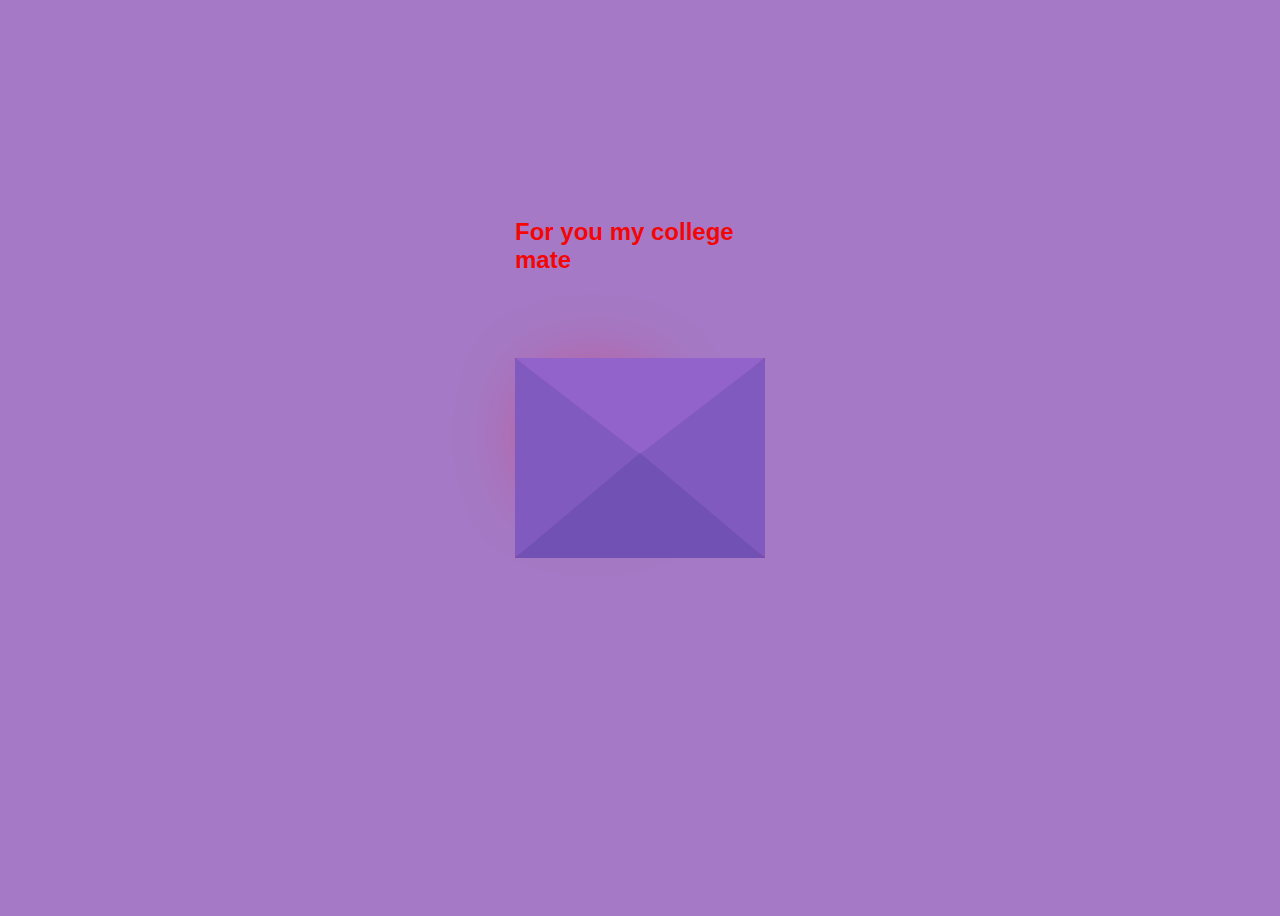
<file: index.html>
<!DOCTYPE html>
<html lang="en">
  <head>
    <meta charset="UTF-8" />
    <meta name="viewport" content="width=device-width, initial-scale=1.0" />
    <title>Happy birthday</title>
    <link rel="stylesheet" href="Style3.css" />
 
  </head>
  <body>
    <div class="envelope">
      <div class="back"></div>
      <div class="letter"> <a href="index2.html">Click</a>
        <div class="heart"></div>
        <div class="text">
          <p>
            I want to wish  <br />
            for your birthday <br />
            Happy birthday Yati❤️  <br />
            
          </p>
        </div>
      </div>
      <div class="front"></div>
      <div class="top"></div>
      <div class="shadow"></div>
      <div class="text1">
        <h2>For you my college mate</h2>
      </div>
    </div>
  </body>
</html>
</file>
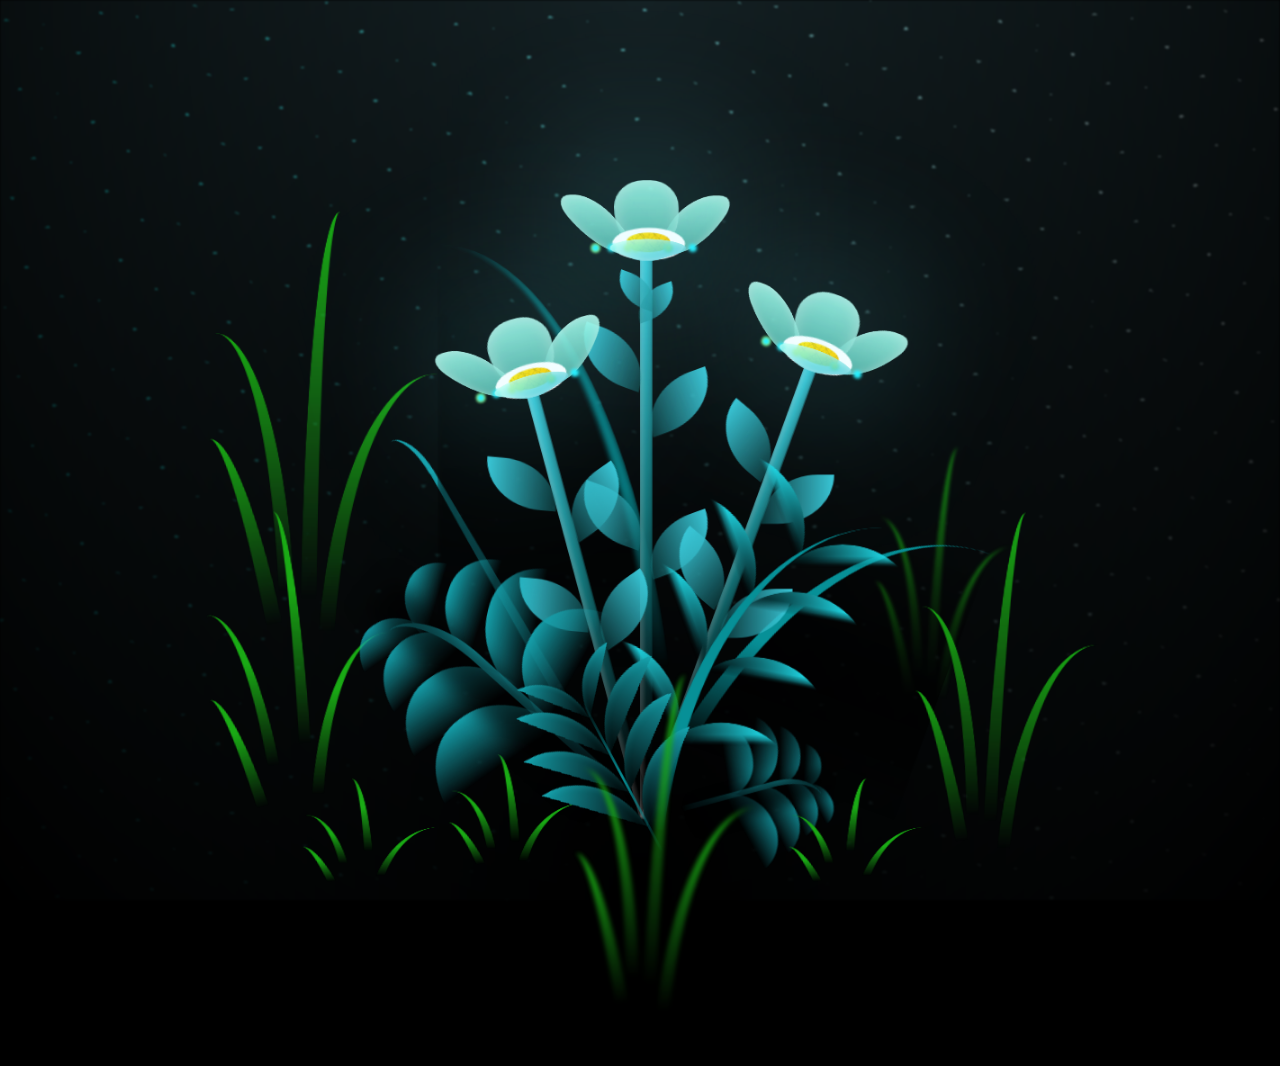
<file: index2.html>
<!DOCTYPE html>
<html lang="en">
<head>
    <meta charset="UTF-8">
    <meta name="viewport" content="width=device-width, initial-scale=1.0">
    <title>Happy birthday</title>
    <link rel="stylesheet" href="style4.css">
    
  
</head>
<body>


    
   
<body class="not-loaded">
    <div class="night"></div>
    <div class="flowers">
      <div class="flower flower--1">
        <div class="flower__leafs flower__leafs--1">
          <div class="flower__leaf flower__leaf--1"></div>
          <div class="flower__leaf flower__leaf--2"></div>
          <div class="flower__leaf flower__leaf--3"></div>
          <div class="flower__leaf flower__leaf--4"></div>
          <div class="flower__white-circle"></div>
  
          <div class="flower__light flower__light--1"></div>
          <div class="flower__light flower__light--2"></div>
          <div class="flower__light flower__light--3"></div>
          <div class="flower__light flower__light--4"></div>
          <div class="flower__light flower__light--5"></div>
          <div class="flower__light flower__light--6"></div>
          <div class="flower__light flower__light--7"></div>
          <div class="flower__light flower__light--8"></div>
  
        </div>
        <div class="flower__line">
          <div class="flower__line__leaf flower__line__leaf--1"></div>
          <div class="flower__line__leaf flower__line__leaf--2"></div>
          <div class="flower__line__leaf flower__line__leaf--3"></div>
          <div class="flower__line__leaf flower__line__leaf--4"></div>
          <div class="flower__line__leaf flower__line__leaf--5"></div>
          <div class="flower__line__leaf flower__line__leaf--6"></div>
        </div>
      </div>
  
      <div class="flower flower--2">
        <div class="flower__leafs flower__leafs--2">
          <div class="flower__leaf flower__leaf--1"></div>
          <div class="flower__leaf flower__leaf--2"></div>
          <div class="flower__leaf flower__leaf--3"></div>
          <div class="flower__leaf flower__leaf--4"></div>
          <div class="flower__white-circle"></div>
  
          <div class="flower__light flower__light--1"></div>
          <div class="flower__light flower__light--2"></div>
          <div class="flower__light flower__light--3"></div>
          <div class="flower__light flower__light--4"></div>
          <div class="flower__light flower__light--5"></div>
          <div class="flower__light flower__light--6"></div>
          <div class="flower__light flower__light--7"></div>
          <div class="flower__light flower__light--8"></div>
  
        </div>
        <div class="flower__line">
          <div class="flower__line__leaf flower__line__leaf--1"></div>
          <div class="flower__line__leaf flower__line__leaf--2"></div>
          <div class="flower__line__leaf flower__line__leaf--3"></div>
          <div class="flower__line__leaf flower__line__leaf--4"></div>
        </div>
      </div>
  
      <div class="flower flower--3">
        <div class="flower__leafs flower__leafs--3">
          <div class="flower__leaf flower__leaf--1"></div>
          <div class="flower__leaf flower__leaf--2"></div>
          <div class="flower__leaf flower__leaf--3"></div>
          <div class="flower__leaf flower__leaf--4"></div>
          <div class="flower__white-circle"></div>
  
          <div class="flower__light flower__light--1"></div>
          <div class="flower__light flower__light--2"></div>
          <div class="flower__light flower__light--3"></div>
          <div class="flower__light flower__light--4"></div>
          <div class="flower__light flower__light--5"></div>
          <div class="flower__light flower__light--6"></div>
          <div class="flower__light flower__light--7"></div>
          <div class="flower__light flower__light--8"></div>
  
        </div>
        <div class="flower__line">
          <div class="flower__line__leaf flower__line__leaf--1"></div>
          <div class="flower__line__leaf flower__line__leaf--2"></div>
          <div class="flower__line__leaf flower__line__leaf--3"></div>
          <div class="flower__line__leaf flower__line__leaf--4"></div>
        </div>
      </div>
  
      <div class="grow-ans" style="--d:1.2s">
        <div class="flower__g-long">
          <div class="flower__g-long__top"></div>
          <div class="flower__g-long__bottom"></div>
        </div>
      </div>
  
      <div class="growing-grass">
        <div class="flower__grass flower__grass--1">
          <div class="flower__grass--top"></div>
          <div class="flower__grass--bottom"></div>
          <div class="flower__grass__leaf flower__grass__leaf--1"></div>
          <div class="flower__grass__leaf flower__grass__leaf--2"></div>
          <div class="flower__grass__leaf flower__grass__leaf--3"></div>
          <div class="flower__grass__leaf flower__grass__leaf--4"></div>
          <div class="flower__grass__leaf flower__grass__leaf--5"></div>
          <div class="flower__grass__leaf flower__grass__leaf--6"></div>
          <div class="flower__grass__leaf flower__grass__leaf--7"></div>
          <div class="flower__grass__leaf flower__grass__leaf--8"></div>
          <div class="flower__grass__overlay"></div>
        </div>
      </div>
  
      <div class="growing-grass">
        <div class="flower__grass flower__grass--2">
          <div class="flower__grass--top"></div>
          <div class="flower__grass--bottom"></div>
          <div class="flower__grass__leaf flower__grass__leaf--1"></div>
          <div class="flower__grass__leaf flower__grass__leaf--2"></div>
          <div class="flower__grass__leaf flower__grass__leaf--3"></div>
          <div class="flower__grass__leaf flower__grass__leaf--4"></div>
          <div class="flower__grass__leaf flower__grass__leaf--5"></div>
          <div class="flower__grass__leaf flower__grass__leaf--6"></div>
          <div class="flower__grass__leaf flower__grass__leaf--7"></div>
          <div class="flower__grass__leaf flower__grass__leaf--8"></div>
          <div class="flower__grass__overlay"></div>
        </div>
      </div>
  
      <div class="grow-ans" style="--d:2.4s">
        <div class="flower__g-right flower__g-right--1">
          <div class="leaf"></div>
        </div>
      </div>
  
      <div class="grow-ans" style="--d:2.8s">
        <div class="flower__g-right flower__g-right--2">
          <div class="leaf"></div>
        </div>
      </div>
  
      <div class="grow-ans" style="--d:2.8s">
        <div class="flower__g-front">
          <div class="flower__g-front__leaf-wrapper flower__g-front__leaf-wrapper--1">
            <div class="flower__g-front__leaf"></div>
          </div>
          <div class="flower__g-front__leaf-wrapper flower__g-front__leaf-wrapper--2">
            <div class="flower__g-front__leaf"></div>
          </div>
          <div class="flower__g-front__leaf-wrapper flower__g-front__leaf-wrapper--3">
            <div class="flower__g-front__leaf"></div>
          </div>
          <div class="flower__g-front__leaf-wrapper flower__g-front__leaf-wrapper--4">
            <div class="flower__g-front__leaf"></div>
          </div>
          <div class="flower__g-front__leaf-wrapper flower__g-front__leaf-wrapper--5">
            <div class="flower__g-front__leaf"></div>
          </div>
          <div class="flower__g-front__leaf-wrapper flower__g-front__leaf-wrapper--6">
            <div class="flower__g-front__leaf"></div>
          </div>
          <div class="flower__g-front__leaf-wrapper flower__g-front__leaf-wrapper--7">
            <div class="flower__g-front__leaf"></div>
          </div>
          <div class="flower__g-front__leaf-wrapper flower__g-front__leaf-wrapper--8">
            <div class="flower__g-front__leaf"></div>
          </div>
          <div class="flower__g-front__line"></div>
        </div>
      </div>
  
      <div class="grow-ans" style="--d:3.2s">
        <div class="flower__g-fr">
          <div class="leaf"></div>
          <div class="flower__g-fr__leaf flower__g-fr__leaf--1"></div>
          <div class="flower__g-fr__leaf flower__g-fr__leaf--2"></div>
          <div class="flower__g-fr__leaf flower__g-fr__leaf--3"></div>
          <div class="flower__g-fr__leaf flower__g-fr__leaf--4"></div>
          <div class="flower__g-fr__leaf flower__g-fr__leaf--5"></div>
          <div class="flower__g-fr__leaf flower__g-fr__leaf--6"></div>
          <div class="flower__g-fr__leaf flower__g-fr__leaf--7"></div>
          <div class="flower__g-fr__leaf flower__g-fr__leaf--8"></div>
        </div>
      </div>
  
      <div class="long-g long-g--0">
        <div class="grow-ans" style="--d:3s">
          <div class="leaf leaf--0"></div>
        </div>
        <div class="grow-ans" style="--d:2.2s">
          <div class="leaf leaf--1"></div>
        </div>
        <div class="grow-ans" style="--d:3.4s">
          <div class="leaf leaf--2"></div>
        </div>
        <div class="grow-ans" style="--d:3.6s">
          <div class="leaf leaf--3"></div>
        </div>
      </div>
  
      <div class="long-g long-g--1">
        <div class="grow-ans" style="--d:3.6s">
          <div class="leaf leaf--0"></div>
        </div>
        <div class="grow-ans" style="--d:3.8s">
          <div class="leaf leaf--1"></div>
        </div>
        <div class="grow-ans" style="--d:4s">
          <div class="leaf leaf--2"></div>
        </div>
        <div class="grow-ans" style="--d:4.2s">
          <div class="leaf leaf--3"></div>
        </div>
      </div>
  
      <div class="long-g long-g--2">
        <div class="grow-ans" style="--d:4s">
          <div class="leaf leaf--0"></div>
        </div>
        <div class="grow-ans" style="--d:4.2s">
          <div class="leaf leaf--1"></div>
        </div>
        <div class="grow-ans" style="--d:4.4s">
          <div class="leaf leaf--2"></div>
        </div>
        <div class="grow-ans" style="--d:4.6s">
          <div class="leaf leaf--3"></div>
        </div>
      </div>
  
      <div class="long-g long-g--3">
        <div class="grow-ans" style="--d:4s">
          <div class="leaf leaf--0"></div>
        </div>
        <div class="grow-ans" style="--d:4.2s">
          <div class="leaf leaf--1"></div>
        </div>
        <div class="grow-ans" style="--d:3s">
          <div class="leaf leaf--2"></div>
        </div>
        <div class="grow-ans" style="--d:3.6s">
          <div class="leaf leaf--3"></div>
        </div>
      </div>
  
      <div class="long-g long-g--4">
        <div class="grow-ans" style="--d:4s">
          <div class="leaf leaf--0"></div>
        </div>
        <div class="grow-ans" style="--d:4.2s">
          <div class="leaf leaf--1"></div>
        </div>
        <div class="grow-ans" style="--d:3s">
          <div class="leaf leaf--2"></div>
        </div>
        <div class="grow-ans" style="--d:3.6s">
          <div class="leaf leaf--3"></div>
        </div>
      </div>
  
      <div class="long-g long-g--5">
        <div class="grow-ans" style="--d:4s">
          <div class="leaf leaf--0"></div>
        </div>
        <div class="grow-ans" style="--d:4.2s">
          <div class="leaf leaf--1"></div>
        </div>
        <div class="grow-ans" style="--d:3s">
          <div class="leaf leaf--2"></div>
        </div>
        <div class="grow-ans" style="--d:3.6s">
          <div class="leaf leaf--3"></div>
        </div>
      </div>
  
      <div class="long-g long-g--6">
        <div class="grow-ans" style="--d:4.2s">
          <div class="leaf leaf--0"></div>
        </div>
        <div class="grow-ans" style="--d:4.4s">
          <div class="leaf leaf--1"></div>
        </div>
        <div class="grow-ans" style="--d:4.6s">
          <div class="leaf leaf--2"></div>
        </div>
        <div class="grow-ans" style="--d:4.8s">
          <div class="leaf leaf--3"></div>
        </div>
      </div>
  
      <div class="long-g long-g--7">
        <div class="grow-ans" style="--d:3s">
          <div class="leaf leaf--0"></div>
        </div>
        <div class="grow-ans" style="--d:3.2s">
          <div class="leaf leaf--1"></div>
        </div>
        <div class="grow-ans" style="--d:3.5s">
          <div class="leaf leaf--2"></div>
        </div>
        <div class="grow-ans" style="--d:3.6s">
          <div class="leaf leaf--3"></div>
        </div>
      </div>
    </div>

    <div class="button-container">
  <a href="index3.html" class="next-button">Your birthday comes in</a>
</div>


  </body>


    <!-- Javascript here -->
<script src="app.js"></script>
</body>
</html>

<!DOCTYPE HTML>
<html>
</file>
<file: Style3.css>
body {
    display: flex;
    align-items: center;
    justify-content: center;
    height: 100vh;
    background: #a579c5;
  }
  .envelope {
    position: relative;
    cursor: pointer;
  
  }
  
  .back {
    position: relative;
    width: 250px;
    height: 200px;
    background: #f10000;
  }
  .front {
    position: absolute;
    border-right: 130px solid #815ac0;
    border-top: 100px solid transparent;
    border-bottom: 100px solid transparent;
    height: 0;
    width: 0;
    top: 0;
    left: 120px;
    z-index: 3;
  }
  .front:before {
    content: "";
    position: absolute;
    border-left: 130px solid #815ac0;
    border-top: 100px solid transparent;
    border-bottom: 100px solid transparent;
    height: 0;
    width: 0;
    top: -100px;
    left: -120px;
  }
  .front:after {
    content: "";
    position: absolute;
    border-bottom: 105px solid #7251b5;
    border-left: 125px solid transparent;
    border-right: 125px solid transparent;
    height: 0;
    width: 0;
    top: -5px;
    left: -120px;
  }
  .top {
    position: absolute;
    border-top: 105px solid #9163cb;
    border-left: 125px solid transparent;
    border-right: 125px solid transparent;
    height: 0;
    width: 0;
    top: 0;
    transform-origin: top;
    transition: 0.4s;
  }
  .envelope:hover .top {
    transform: rotateX(160deg);
  }
  .letter {
    position: absolute;
    background: white;
    width: 230px;
    height: 180px;
    top: 10px;
    left: 10px;
    transition: 0.2s;
  }
  .envelope:hover .letter {
    transform: translateY(-100px);
    z-index: 2;
  }
  .text1 {
    position: absolute;
    color: rgb(244, 6, 6);
    font-family: sans-serif;
    top: -80%;
  }
  .text {
    text-align: center;
    font-size: 11px;
    font-family: Arial, Helvetica, sans-serif;
    margin-top: 20px;
    font-weight: bold;
    color: black;
    position: relative;
    top: -20px;
    left: 20px;
  }
  
  /*---heart -----*/
  .heart {
    background-color: red;
    height: 70px;
    width: 70px;
    position: relative;
    top: 22px;
    left: 30px;
    transform: rotate(-45deg);
    box-shadow: -5px 10px 90px red;
    animation: untoldcoding 0.8s linear infinite;
  }
  
  @keyframes untoldcoding {
    0% {
      transform: rotate(-45deg) scale(1.05);
    }
    70% {
      transform: rotate(-45deg) scale(1);
    }
    100% {
      transform: rotate(-45deg) scale(0.8);
    }
  }
  .heart:before {
    content: "";
    position: absolute;
    height: 70px;
    width: 70px;
    background-color: red;
    top: -40px;
    border-radius: 50px;
  }
  .heart:after {
    content: "";
    position: absolute;
    height: 70px;
    width: 70px;
    background-color: rgb(255, 0, 0);
    right: -40px;
    border-radius: 50px;
  }
  .letter a{
    float: right;
     margin-right: 35px;
     margin-top: 20px;
    }
</file>
<file: style4.css>
*,
*::after,
*::before {
  padding: 0;
  margin: 0;
  box-sizing: border-box;
}

:root {
  --dark-color: #000;
}

body {
  display: flex;
  align-items: flex-end;
  justify-content: center;
  min-height: 100vh;
  background-color: var(--dark-color);
  overflow: hidden;
  perspective: 1000px;
}

.night {
  position: fixed;
  left: 50%;
  top: 0;
  transform: translateX(-50%);
  width: 100%;
  height: 100%;
  filter: blur(0.1vmin);
  background-image: radial-gradient(ellipse at top, transparent 0%, var(--dark-color)), radial-gradient(ellipse at bottom, var(--dark-color), rgba(145, 233, 255, 0.2)), repeating-linear-gradient(220deg, black 0px, black 19px, transparent 19px, transparent 22px), repeating-linear-gradient(189deg, black 0px, black 19px, transparent 19px, transparent 22px), repeating-linear-gradient(148deg, black 0px, black 19px, transparent 19px, transparent 22px), linear-gradient(90deg, #00fffa, #f0f0f0);
}

.flowers {
  position: relative;
  transform: scale(0.9);
}

.flower {
  position: absolute;
  bottom: 10vmin;
  transform-origin: bottom center;
  z-index: 10;
  --fl-speed: 0.8s;
}
.flower--1 {
  animation: moving-flower-1 4s linear infinite;
}
.flower--1 .flower__line {
  height: 70vmin;
  animation-delay: 0.3s;
}
.flower--1 .flower__line__leaf--1 {
  animation: blooming-leaf-right var(--fl-speed) 1.6s backwards;
}
.flower--1 .flower__line__leaf--2 {
  animation: blooming-leaf-right var(--fl-speed) 1.4s backwards;
}
.flower--1 .flower__line__leaf--3 {
  animation: blooming-leaf-left var(--fl-speed) 1.2s backwards;
}
.flower--1 .flower__line__leaf--4 {
  animation: blooming-leaf-left var(--fl-speed) 1s backwards;
}
.flower--1 .flower__line__leaf--5 {
  animation: blooming-leaf-right var(--fl-speed) 1.8s backwards;
}
.flower--1 .flower__line__leaf--6 {
  animation: blooming-leaf-left var(--fl-speed) 2s backwards;
}
.flower--2 {
  left: 50%;
  transform: rotate(20deg);
  animation: moving-flower-2 4s linear infinite;
}
.flower--2 .flower__line {
  height: 60vmin;
  animation-delay: 0.6s;
}
.flower--2 .flower__line__leaf--1 {
  animation: blooming-leaf-right var(--fl-speed) 1.9s backwards;
}
.flower--2 .flower__line__leaf--2 {
  animation: blooming-leaf-right var(--fl-speed) 1.7s backwards;
}
.flower--2 .flower__line__leaf--3 {
  animation: blooming-leaf-left var(--fl-speed) 1.5s backwards;
}
.flower--2 .flower__line__leaf--4 {
  animation: blooming-leaf-left var(--fl-speed) 1.3s backwards;
}
.flower--3 {
  left: 50%;
  transform: rotate(-15deg);
  animation: moving-flower-3 4s linear infinite;
}
.flower--3 .flower__line {
  animation-delay: 0.9s;
}
.flower--3 .flower__line__leaf--1 {
  animation: blooming-leaf-right var(--fl-speed) 2.5s backwards;
}
.flower--3 .flower__line__leaf--2 {
  animation: blooming-leaf-right var(--fl-speed) 2.3s backwards;
}
.flower--3 .flower__line__leaf--3 {
  animation: blooming-leaf-left var(--fl-speed) 2.1s backwards;
}
.flower--3 .flower__line__leaf--4 {
  animation: blooming-leaf-left var(--fl-speed) 1.9s backwards;
}
.flower__leafs {
  position: relative;
  animation: blooming-flower 2s backwards;
}
.flower__leafs--1 {
  animation-delay: 1.1s;
}
.flower__leafs--2 {
  animation-delay: 1.4s;
}
.flower__leafs--3 {
  animation-delay: 1.7s;
}
.flower__leafs::after {
  content: "";
  position: absolute;
  left: 0;
  top: 0;
  transform: translate(-50%, -100%);
  width: 8vmin;
  height: 8vmin;
  background-color: #6bf0ff;
  filter: blur(10vmin);
}
.flower__leaf {
  position: absolute;
  bottom: 0;
  left: 50%;
  width: 8vmin;
  height: 11vmin;
  border-radius: 51% 49% 47% 53%/44% 45% 55% 69%;
  background-color: #a7ffee;
  background-image: linear-gradient(to top, #54b8aa, #a7ffee);
  transform-origin: bottom center;
  opacity: 0.9;
  box-shadow: inset 0 0 2vmin rgba(255, 255, 255, 0.5);
}
.flower__leaf--1 {
  transform: translate(-10%, 1%) rotateY(40deg) rotateX(-50deg);
}
.flower__leaf--2 {
  transform: translate(-50%, -4%) rotateX(40deg);
}
.flower__leaf--3 {
  transform: translate(-90%, 0%) rotateY(45deg) rotateX(50deg);
}
.flower__leaf--4 {
  width: 8vmin;
  height: 8vmin;
  transform-origin: bottom left;
  border-radius: 4vmin 10vmin 4vmin 4vmin;
  transform: translate(0%, 18%) rotateX(70deg) rotate(-43deg);
  background-image: linear-gradient(to top, #39c6d6, #a7ffee);
  z-index: 1;
  opacity: 0.8;
}
.flower__white-circle {
  position: absolute;
  left: -3.5vmin;
  top: -3vmin;
  width: 9vmin;
  height: 4vmin;
  border-radius: 50%;
  background-color: #fff;
}
.flower__white-circle::after {
  content: "";
  position: absolute;
  left: 50%;
  top: 45%;
  transform: translate(-50%, -50%);
  width: 60%;
  height: 60%;
  border-radius: inherit;
  background-image: repeating-linear-gradient(135deg, rgba(0, 0, 0, 0.03) 0px, rgba(0, 0, 0, 0.03) 1px, transparent 1px, transparent 12px), repeating-linear-gradient(45deg, rgba(0, 0, 0, 0.03) 0px, rgba(0, 0, 0, 0.03) 1px, transparent 1px, transparent 12px), repeating-linear-gradient(67.5deg, rgba(0, 0, 0, 0.03) 0px, rgba(0, 0, 0, 0.03) 1px, transparent 1px, transparent 12px), repeating-linear-gradient(135deg, rgba(0, 0, 0, 0.03) 0px, rgba(0, 0, 0, 0.03) 1px, transparent 1px, transparent 12px), repeating-linear-gradient(45deg, rgba(0, 0, 0, 0.03) 0px, rgba(0, 0, 0, 0.03) 1px, transparent 1px, transparent 12px), repeating-linear-gradient(112.5deg, rgba(0, 0, 0, 0.03) 0px, rgba(0, 0, 0, 0.03) 1px, transparent 1px, transparent 12px), repeating-linear-gradient(112.5deg, rgba(0, 0, 0, 0.03) 0px, rgba(0, 0, 0, 0.03) 1px, transparent 1px, transparent 12px), repeating-linear-gradient(45deg, rgba(0, 0, 0, 0.03) 0px, rgba(0, 0, 0, 0.03) 1px, transparent 1px, transparent 12px), repeating-linear-gradient(22.5deg, rgba(0, 0, 0, 0.03) 0px, rgba(0, 0, 0, 0.03) 1px, transparent 1px, transparent 12px), repeating-linear-gradient(45deg, rgba(0, 0, 0, 0.03) 0px, rgba(0, 0, 0, 0.03) 1px, transparent 1px, transparent 12px), repeating-linear-gradient(22.5deg, rgba(0, 0, 0, 0.03) 0px, rgba(0, 0, 0, 0.03) 1px, transparent 1px, transparent 12px), repeating-linear-gradient(135deg, rgba(0, 0, 0, 0.03) 0px, rgba(0, 0, 0, 0.03) 1px, transparent 1px, transparent 12px), repeating-linear-gradient(157.5deg, rgba(0, 0, 0, 0.03) 0px, rgba(0, 0, 0, 0.03) 1px, transparent 1px, transparent 12px), repeating-linear-gradient(67.5deg, rgba(0, 0, 0, 0.03) 0px, rgba(0, 0, 0, 0.03) 1px, transparent 1px, transparent 12px), repeating-linear-gradient(67.5deg, rgba(0, 0, 0, 0.03) 0px, rgba(0, 0, 0, 0.03) 1px, transparent 1px, transparent 12px), linear-gradient(90deg, #ffeb12, #ffce00);
}
.flower__line {
  height: 55vmin;
  width: 1.5vmin;
  background-image: linear-gradient(to left, rgba(0, 0, 0, 0.2), transparent, rgba(255, 255, 255, 0.2)), linear-gradient(to top, transparent 10%, #14757a, #39c6d6);
  box-shadow: inset 0 0 2px rgba(0, 0, 0, 0.5);
  animation: grow-flower-tree 4s backwards;
}
.flower__line__leaf {
  --w: 7vmin;
  --h: calc(var(--w) + 2vmin);
  position: absolute;
  top: 20%;
  left: 90%;
  width: var(--w);
  height: var(--h);
  border-top-right-radius: var(--h);
  border-bottom-left-radius: var(--h);
  background-image: linear-gradient(to top, rgba(20, 117, 122, 0.4), #39c6d6);
}
.flower__line__leaf--1 {
  transform: rotate(70deg) rotateY(30deg);
}
.flower__line__leaf--2 {
  top: 45%;
  transform: rotate(70deg) rotateY(30deg);
}
.flower__line__leaf--3, .flower__line__leaf--4, .flower__line__leaf--6 {
  border-top-right-radius: 0;
  border-bottom-left-radius: 0;
  border-top-left-radius: var(--h);
  border-bottom-right-radius: var(--h);
  left: -460%;
  top: 12%;
  transform: rotate(-70deg) rotateY(30deg);
}
.flower__line__leaf--4 {
  top: 40%;
}
.flower__line__leaf--5 {
  top: 0;
  transform-origin: left;
  transform: rotate(70deg) rotateY(30deg) scale(0.6);
}
.flower__line__leaf--6 {
  top: -2%;
  left: -450%;
  transform-origin: right;
  transform: rotate(-70deg) rotateY(30deg) scale(0.6);
}
.flower__light {
  position: absolute;
  bottom: 0vmin;
  width: 1vmin;
  height: 1vmin;
  background-color: #fffb00;
  border-radius: 50%;
  filter: blur(0.2vmin);
  animation: light-ans 4s linear infinite backwards;
}
.flower__light:nth-child(odd) {
  background-color: #23f0ff;
}
.flower__light--1 {
  left: -2vmin;
  animation-delay: 1s;
}
.flower__light--2 {
  left: 3vmin;
  animation-delay: 0.5s;
}
.flower__light--3 {
  left: -6vmin;
  animation-delay: 0.3s;
}
.flower__light--4 {
  left: 6vmin;
  animation-delay: 0.9s;
}
.flower__light--5 {
  left: -1vmin;
  animation-delay: 1.5s;
}
.flower__light--6 {
  left: -4vmin;
  animation-delay: 3s;
}
.flower__light--7 {
  left: 3vmin;
  animation-delay: 2s;
}
.flower__light--8 {
  left: -6vmin;
  animation-delay: 3.5s;
}
.flower__grass {
  --c: #159faa;
  --line-w: 1.5vmin;
  position: absolute;
  bottom: 12vmin;
  left: -7vmin;
  display: flex;
  flex-direction: column;
  align-items: flex-end;
  z-index: 20;
  transform-origin: bottom center;
  transform: rotate(-48deg) rotateY(40deg);
}
.flower__grass--1 {
  animation: moving-grass 2s linear infinite;
}
.flower__grass--2 {
  left: 2vmin;
  bottom: 10vmin;
  transform: scale(0.5) rotate(75deg) rotateX(10deg) rotateY(-200deg);
  opacity: 0.8;
  z-index: 0;
  animation: moving-grass--2 1.5s linear infinite;
}
.flower__grass--top {
  width: 7vmin;
  height: 10vmin;
  border-top-right-radius: 100%;
  border-right: var(--line-w) solid var(--c);
  transform-origin: bottom center;
  transform: rotate(-2deg);
}
.flower__grass--bottom {
  margin-top: -2px;
  width: var(--line-w);
  height: 25vmin;
  background-image: linear-gradient(to top, transparent, var(--c));
}
.flower__grass__leaf {
  --size: 10vmin;
  position: absolute;
  width: calc(var(--size) * 2.1);
  height: var(--size);
  border-top-left-radius: var(--size);
  border-top-right-radius: var(--size);
  background-image: linear-gradient(to top, transparent, transparent 30%, var(--c));
  z-index: 100;
}
.flower__grass__leaf--1 {
  top: -6%;
  left: 30%;
  --size: 6vmin;
  transform: rotate(-20deg);
  animation: growing-grass-ans--1 2s 2.6s backwards;
}
@keyframes growing-grass-ans--1 {
  0% {
    transform-origin: bottom left;
    transform: rotate(-20deg) scale(0);
  }
}
.flower__grass__leaf--2 {
  top: -5%;
  left: -110%;
  --size: 6vmin;
  transform: rotate(10deg);
  animation: growing-grass-ans--2 2s 2.4s linear backwards;
}
@keyframes growing-grass-ans--2 {
  0% {
    transform-origin: bottom right;
    transform: rotate(10deg) scale(0);
  }
}
.flower__grass__leaf--3 {
  top: 5%;
  left: 60%;
  --size: 8vmin;
  transform: rotate(-18deg) rotateX(-20deg);
  animation: growing-grass-ans--3 2s 2.2s linear backwards;
}
@keyframes growing-grass-ans--3 {
  0% {
    transform-origin: bottom left;
    transform: rotate(-18deg) rotateX(-20deg) scale(0);
  }
}
.flower__grass__leaf--4 {
  top: 6%;
  left: -135%;
  --size: 8vmin;
  transform: rotate(2deg);
  animation: growing-grass-ans--4 2s 2s linear backwards;
}
@keyframes growing-grass-ans--4 {
  0% {
    transform-origin: bottom right;
    transform: rotate(2deg) scale(0);
  }
}
.flower__grass__leaf--5 {
  top: 20%;
  left: 60%;
  --size: 10vmin;
  transform: rotate(-24deg) rotateX(-20deg);
  animation: growing-grass-ans--5 2s 1.8s linear backwards;
}
@keyframes growing-grass-ans--5 {
  0% {
    transform-origin: bottom left;
    transform: rotate(-24deg) rotateX(-20deg) scale(0);
  }
}
.flower__grass__leaf--6 {
  top: 22%;
  left: -180%;
  --size: 10vmin;
  transform: rotate(10deg);
  animation: growing-grass-ans--6 2s 1.6s linear backwards;
}
@keyframes growing-grass-ans--6 {
  0% {
    transform-origin: bottom right;
    transform: rotate(10deg) scale(0);
  }
}
.flower__grass__leaf--7 {
  top: 39%;
  left: 70%;
  --size: 10vmin;
  transform: rotate(-10deg);
  animation: growing-grass-ans--7 2s 1.4s linear backwards;
}
@keyframes growing-grass-ans--7 {
  0% {
    transform-origin: bottom left;
    transform: rotate(-10deg) scale(0);
  }
}
.flower__grass__leaf--8 {
  top: 40%;
  left: -215%;
  --size: 11vmin;
  transform: rotate(10deg);
  animation: growing-grass-ans--8 2s 1.2s linear backwards;
}
@keyframes growing-grass-ans--8 {
  0% {
    transform-origin: bottom right;
    transform: rotate(10deg) scale(0);
  }
}
.flower__grass__overlay {
  position: absolute;
  top: -10%;
  right: 0%;
  width: 100%;
  height: 100%;
  background-color: rgba(0, 0, 0, 0.6);
  filter: blur(1.5vmin);
  z-index: 100;
}
.flower__g-long {
  --w: 2vmin;
  --h: 6vmin;
  --c: #159faa;
  position: absolute;
  bottom: 10vmin;
  left: -3vmin;
  transform-origin: bottom center;
  transform: rotate(-30deg) rotateY(-20deg);
  display: flex;
  flex-direction: column;
  align-items: flex-end;
  animation: flower-g-long-ans 3s linear infinite;
}
@keyframes flower-g-long-ans {
  0%, 100% {
    transform: rotate(-30deg) rotateY(-20deg);
  }
  50% {
    transform: rotate(-32deg) rotateY(-20deg);
  }
}
.flower__g-long__top {
  top: calc(var(--h) * -1);
  width: calc(var(--w) + 1vmin);
  height: var(--h);
  border-top-right-radius: 100%;
  border-right: 0.7vmin solid var(--c);
  transform: translate(-0.7vmin, 1vmin);
}
.flower__g-long__bottom {
  width: var(--w);
  height: 50vmin;
  transform-origin: bottom center;
  background-image: linear-gradient(to top, transparent 30%, var(--c));
  box-shadow: inset 0 0 2px rgba(0, 0, 0, 0.5);
  clip-path: polygon(35% 0, 65% 1%, 100% 100%, 0% 100%);
}
.flower__g-right {
  position: absolute;
  bottom: 6vmin;
  left: -2vmin;
  transform-origin: bottom left;
  transform: rotate(20deg);
}
.flower__g-right .leaf {
  width: 30vmin;
  height: 50vmin;
  border-top-left-radius: 100%;
  border-left: 2vmin solid #079097;
  background-image: linear-gradient(to bottom, transparent, var(--dark-color) 60%);
  -webkit-mask-image: linear-gradient(to top, transparent 30%, #079097 60%);
}
.flower__g-right--1 {
  animation: flower-g-right-ans 2.5s linear infinite;
}
.flower__g-right--2 {
  left: 5vmin;
  transform: rotateY(-180deg);
  animation: flower-g-right-ans--2 3s linear infinite;
}
.flower__g-right--2 .leaf {
  height: 75vmin;
  filter: blur(0.3vmin);
  opacity: 0.8;
}
@keyframes flower-g-right-ans {
  0%, 100% {
    transform: rotate(20deg);
  }
  50% {
    transform: rotate(24deg) rotateX(-20deg);
  }
}
@keyframes flower-g-right-ans--2 {
  0%, 100% {
    transform: rotateY(-180deg) rotate(0deg) rotateX(-20deg);
  }
  50% {
    transform: rotateY(-180deg) rotate(6deg) rotateX(-20deg);
  }
}
.flower__g-front {
  position: absolute;
  bottom: 6vmin;
  left: 2.5vmin;
  z-index: 100;
  transform-origin: bottom center;
  transform: rotate(-28deg) rotateY(30deg) scale(1.04);
  animation: flower__g-front-ans 2s linear infinite;
}
@keyframes flower__g-front-ans {
  0%, 100% {
    transform: rotate(-28deg) rotateY(30deg) scale(1.04);
  }
  50% {
    transform: rotate(-35deg) rotateY(40deg) scale(1.04);
  }
}
.flower__g-front__line {
  width: 0.3vmin;
  height: 20vmin;
  background-image: linear-gradient(to top, transparent, #079097, transparent 100%);
  position: relative;
}
.flower__g-front__leaf-wrapper {
  position: absolute;
  top: 0;
  left: 0;
  transform-origin: bottom left;
  transform: rotate(10deg);
}
.flower__g-front__leaf-wrapper:nth-child(even) {
  left: 0vmin;
  transform: rotateY(-180deg) rotate(5deg);
  animation: flower__g-front__leaf-left-ans 1s ease-in backwards;
}
.flower__g-front__leaf-wrapper:nth-child(odd) {
  animation: flower__g-front__leaf-ans 1s ease-in backwards;
}
.flower__g-front__leaf-wrapper--1 {
  top: -8vmin;
  transform: scale(0.7);
  animation: flower__g-front__leaf-ans 1s 5.5s ease-in backwards !important;
}
.flower__g-front__leaf-wrapper--2 {
  top: -8vmin;
  transform: rotateY(-180deg) scale(0.7) !important;
  animation: flower__g-front__leaf-left-ans-2 1s 4.6s ease-in backwards !important;
}
.flower__g-front__leaf-wrapper--3 {
  top: -3vmin;
  animation: flower__g-front__leaf-ans 1s 4.6s ease-in backwards;
}
.flower__g-front__leaf-wrapper--4 {
  top: -3vmin;
  transform: rotateY(-180deg) scale(0.9) !important;
  animation: flower__g-front__leaf-left-ans-2 1s 4.6s ease-in backwards !important;
}
@keyframes flower__g-front__leaf-left-ans-2 {
  0% {
    transform: rotateY(-180deg) scale(0);
  }
}
.flower__g-front__leaf-wrapper--5, .flower__g-front__leaf-wrapper--6 {
  top: 2vmin;
}
.flower__g-front__leaf-wrapper--7, .flower__g-front__leaf-wrapper--8 {
  top: 6.5vmin;
}
.flower__g-front__leaf-wrapper--2 {
  animation-delay: 5.2s !important;
}
.flower__g-front__leaf-wrapper--3 {
  animation-delay: 4.9s !important;
}
.flower__g-front__leaf-wrapper--5 {
  animation-delay: 4.3s !important;
}
.flower__g-front__leaf-wrapper--6 {
  animation-delay: 4.1s !important;
}
.flower__g-front__leaf-wrapper--7 {
  animation-delay: 3.8s !important;
}
.flower__g-front__leaf-wrapper--8 {
  animation-delay: 3.5s !important;
}
@keyframes flower__g-front__leaf-ans {
  0% {
    transform: rotate(10deg) scale(0);
  }
}
@keyframes flower__g-front__leaf-left-ans {
  0% {
    transform: rotateY(-180deg) rotate(5deg) scale(0);
  }
}
.flower__g-front__leaf {
  width: 10vmin;
  height: 10vmin;
  border-radius: 100% 0% 0% 100%/100% 100% 0% 0%;
  box-shadow: inset 0 2px 1vmin rgba(44, 238, 252, 0.2);
  background-image: linear-gradient(to bottom left, transparent, var(--dark-color)), linear-gradient(to bottom right, #159faa 50%, transparent 50%, transparent);
  -webkit-mask-image: linear-gradient(to bottom right, #159faa 50%, transparent 50%, transparent);
  mask-image: linear-gradient(to bottom right, #159faa 50%, transparent 50%, transparent);
}
.flower__g-fr {
  position: absolute;
  bottom: -4vmin;
  left: vmin;
  transform-origin: bottom left;
  z-index: 10;
  animation: flower__g-fr-ans 2s linear infinite;
}
@keyframes flower__g-fr-ans {
  0%, 100% {
    transform: rotate(2deg);
  }
  50% {
    transform: rotate(4deg);
  }
}
.flower__g-fr .leaf {
  width: 30vmin;
  height: 50vmin;
  border-top-left-radius: 100%;
  border-left: 2vmin solid #079097;
  -webkit-mask-image: linear-gradient(to top, transparent 25%, #079097 50%);
  position: relative;
  z-index: 1;
}
.flower__g-fr__leaf {
  position: absolute;
  top: 0;
  left: 0;
  width: 10vmin;
  height: 10vmin;
  border-radius: 100% 0% 0% 100%/100% 100% 0% 0%;
  box-shadow: inset 0 2px 1vmin rgba(44, 238, 252, 0.2);
  background-image: linear-gradient(to bottom left, transparent, var(--dark-color) 98%), linear-gradient(to bottom right, #23f0ff 45%, transparent 50%, transparent);
  -webkit-mask-image: linear-gradient(135deg, #159faa 40%, transparent 50%, transparent);
}
.flower__g-fr__leaf--1 {
  left: 20vmin;
  transform: rotate(45deg);
  animation: flower__g-fr-leaft-ans-1 0.5s 5.2s linear backwards;
}
@keyframes flower__g-fr-leaft-ans-1 {
  0% {
    transform-origin: left;
    transform: rotate(45deg) scale(0);
  }
}
.flower__g-fr__leaf--2 {
  left: 12vmin;
  top: -7vmin;
  transform: rotate(25deg) rotateY(-180deg);
  animation: flower__g-fr-leaft-ans-6 0.5s 5s linear backwards;
}
.flower__g-fr__leaf--3 {
  left: 15vmin;
  top: 6vmin;
  transform: rotate(55deg);
  animation: flower__g-fr-leaft-ans-5 0.5s 4.8s linear backwards;
}
.flower__g-fr__leaf--4 {
  left: 6vmin;
  top: -2vmin;
  transform: rotate(25deg) rotateY(-180deg);
  animation: flower__g-fr-leaft-ans-6 0.5s 4.6s linear backwards;
}
.flower__g-fr__leaf--5 {
  left: 10vmin;
  top: 14vmin;
  transform: rotate(55deg);
  animation: flower__g-fr-leaft-ans-5 0.5s 4.4s linear backwards;
}
@keyframes flower__g-fr-leaft-ans-5 {
  0% {
    transform-origin: left;
    transform: rotate(55deg) scale(0);
  }
}
.flower__g-fr__leaf--6 {
  left: 0vmin;
  top: 6vmin;
  transform: rotate(25deg) rotateY(-180deg);
  animation: flower__g-fr-leaft-ans-6 0.5s 4.2s linear backwards;
}
@keyframes flower__g-fr-leaft-ans-6 {
  0% {
    transform-origin: right;
    transform: rotate(25deg) rotateY(-180deg) scale(0);
  }
}
.flower__g-fr__leaf--7 {
  left: 5vmin;
  top: 22vmin;
  transform: rotate(45deg);
  animation: flower__g-fr-leaft-ans-7 0.5s 4s linear backwards;
}
@keyframes flower__g-fr-leaft-ans-7 {
  0% {
    transform-origin: left;
    transform: rotate(45deg) scale(0);
  }
}
.flower__g-fr__leaf--8 {
  left: -4vmin;
  top: 15vmin;
  transform: rotate(15deg) rotateY(-180deg);
  animation: flower__g-fr-leaft-ans-8 0.5s 3.8s linear backwards;
}
@keyframes flower__g-fr-leaft-ans-8 {
  0% {
    transform-origin: right;
    transform: rotate(15deg) rotateY(-180deg) scale(0);
  }
}

.long-g {
  position: absolute;
  bottom: 25vmin;
  left: -42vmin;
  transform-origin: bottom left;
}
.long-g--1 {
  bottom: 0vmin;
  transform: scale(0.8) rotate(-5deg);
}
.long-g--1 .leaf {
  -webkit-mask-image: linear-gradient(to top, transparent 40%, #079097 80%) !important;
}
.long-g--1 .leaf--1 {
  --w: 5vmin;
  --h: 60vmin;
  left: -2vmin;
  transform: rotate(3deg) rotateY(-180deg);
}
.long-g--2, .long-g--3 {
  bottom: -3vmin;
  left: -35vmin;
  transform-origin: center;
  transform: scale(0.6) rotateX(60deg);
}
.long-g--2 .leaf, .long-g--3 .leaf {
  -webkit-mask-image: linear-gradient(to top, transparent 50%, #079097 80%) !important;
}
.long-g--2 .leaf--1, .long-g--3 .leaf--1 {
  left: -1vmin;
  transform: rotateY(-180deg);
}
.long-g--3 {
  left: -17vmin;
  bottom: 0vmin;
}
.long-g--3 .leaf {
  -webkit-mask-image: linear-gradient(to top, transparent 40%, #079097 80%) !important;
}
.long-g--4 {
  left: 25vmin;
  bottom: -3vmin;
  transform-origin: center;
  transform: scale(0.6) rotateX(60deg);
}
.long-g--4 .leaf {
  -webkit-mask-image: linear-gradient(to top, transparent 50%, #079097 80%) !important;
}
.long-g--5 {
  left: 42vmin;
  bottom: 0vmin;
  transform: scale(0.8) rotate(2deg);
}
.long-g--6 {
  left: 0vmin;
  bottom: -20vmin;
  z-index: 100;
  filter: blur(0.3vmin);
  transform: scale(0.8) rotate(2deg);
}
.long-g--7 {
  left: 35vmin;
  bottom: 20vmin;
  z-index: -1;
  filter: blur(0.3vmin);
  transform: scale(0.6) rotate(2deg);
  opacity: 0.7;
}
.long-g .leaf {
  --w: 15vmin;
  --h: 40vmin;
  --c: #1aaa15;
  position: absolute;
  bottom: 0;
  width: var(--w);
  height: var(--h);
  border-top-left-radius: 100%;
  border-left: 2vmin solid var(--c);
  -webkit-mask-image: linear-gradient(to top, transparent 20%, var(--dark-color));
  transform-origin: bottom center;
}
.long-g .leaf--0 {
  left: 2vmin;
  animation: leaf-ans-1 4s linear infinite;
}
.long-g .leaf--1 {
  --w: 5vmin;
  --h: 60vmin;
  animation: leaf-ans-1 4s linear infinite;
}
.long-g .leaf--2 {
  --w: 10vmin;
  --h: 40vmin;
  left: -0.5vmin;
  bottom: 5vmin;
  transform-origin: bottom left;
  transform: rotateY(-180deg);
  animation: leaf-ans-2 3s linear infinite;
}
.long-g .leaf--3 {
  --w: 5vmin;
  --h: 30vmin;
  left: -1vmin;
  bottom: 3.2vmin;
  transform-origin: bottom left;
  transform: rotate(-10deg) rotateY(-180deg);
  animation: leaf-ans-3 3s linear infinite;
}

@keyframes leaf-ans-1 {
  0%, 100% {
    transform: rotate(-5deg) scale(1);
  }
  50% {
    transform: rotate(5deg) scale(1.1);
  }
}
@keyframes leaf-ans-2 {
  0%, 100% {
    transform: rotateY(-180deg) rotate(5deg);
  }
  50% {
    transform: rotateY(-180deg) rotate(0deg) scale(1.1);
  }
}
@keyframes leaf-ans-3 {
  0%, 100% {
    transform: rotate(-10deg) rotateY(-180deg);
  }
  50% {
    transform: rotate(-20deg) rotateY(-180deg);
  }
}
.grow-ans {
  animation: grow-ans 2s var(--d) backwards;
}

@keyframes grow-ans {
  0% {
    transform: scale(0);
    opacity: 0;
  }
}
@keyframes light-ans {
  0% {
    opacity: 0;
    transform: translateY(0vmin);
  }
  25% {
    opacity: 1;
    transform: translateY(-5vmin) translateX(-2vmin);
  }
  50% {
    opacity: 1;
    transform: translateY(-15vmin) translateX(2vmin);
    filter: blur(0.2vmin);
  }
  75% {
    transform: translateY(-20vmin) translateX(-2vmin);
    filter: blur(0.2vmin);
  }
  100% {
    transform: translateY(-30vmin);
    opacity: 0;
    filter: blur(1vmin);
  }
}
@keyframes moving-flower-1 {
  0%, 100% {
    transform: rotate(2deg);
  }
  50% {
    transform: rotate(-2deg);
  }
}
@keyframes moving-flower-2 {
  0%, 100% {
    transform: rotate(18deg);
  }
  50% {
    transform: rotate(14deg);
  }
}
@keyframes moving-flower-3 {
  0%, 100% {
    transform: rotate(-18deg);
  }
  50% {
    transform: rotate(-20deg) rotateY(-10deg);
  }
}
@keyframes blooming-leaf-right {
  0% {
    transform-origin: left;
    transform: rotate(70deg) rotateY(30deg) scale(0);
  }
}
@keyframes blooming-leaf-left {
  0% {
    transform-origin: right;
    transform: rotate(-70deg) rotateY(30deg) scale(0);
  }
}
@keyframes grow-flower-tree {
  0% {
    height: 0;
    border-radius: 1vmin;
  }
}
@keyframes blooming-flower {
  0% {
    transform: scale(0);
  }
}
@keyframes moving-grass {
  0%, 100% {
    transform: rotate(-48deg) rotateY(40deg);
  }
  50% {
    transform: rotate(-50deg) rotateY(40deg);
  }
}
@keyframes moving-grass--2 {
  0%, 100% {
    transform: scale(0.5) rotate(75deg) rotateX(10deg) rotateY(-200deg);
  }
  50% {
    transform: scale(0.5) rotate(79deg) rotateX(10deg) rotateY(-200deg);
  }
}
.growing-grass {
  animation: growing-grass-ans 1s 2s backwards;
}

@keyframes growing-grass-ans {
  0% {
    transform: scale(0);
  }
}
.not-loaded * {
  animation-play-state: paused !important;
}







.countdown container{

      background: linear-gradient(135deg, #ffffff, #ff5e62);
  color: rgb(235, 13, 13);
  
}



.button-container {
  opacity: 0;
  animation: fadeInUp 1.5s ease 4s forwards;
  position: absolute;
  bottom: 40px;
left: 41.5%;
transform: translateX(-50%);

}

@keyframes fadeInUp {
  from {
    opacity: 0;
    transform: translateY(20px);
  }
  to {
    opacity: 1;
    transform: translateY(0);
  }
}


.next-button {
  display: inline-block;
  padding: 12px 24px;
  font-size: 1.2rem;
  color: white;
  background: linear-gradient(135deg, #6a5acd, #8a2be2);
  border: none;
  border-radius: 8px;
  text-decoration: none;
  box-shadow: 0 0 10px rgba(138, 43, 226, 0.6);
  transition: transform 0.3s ease, box-shadow 0.3s ease;
}

.next-button:hover {
  transform: scale(1.05);
  box-shadow: 0 0 20px rgba(138, 43, 226, 0.9);
}
</file>
